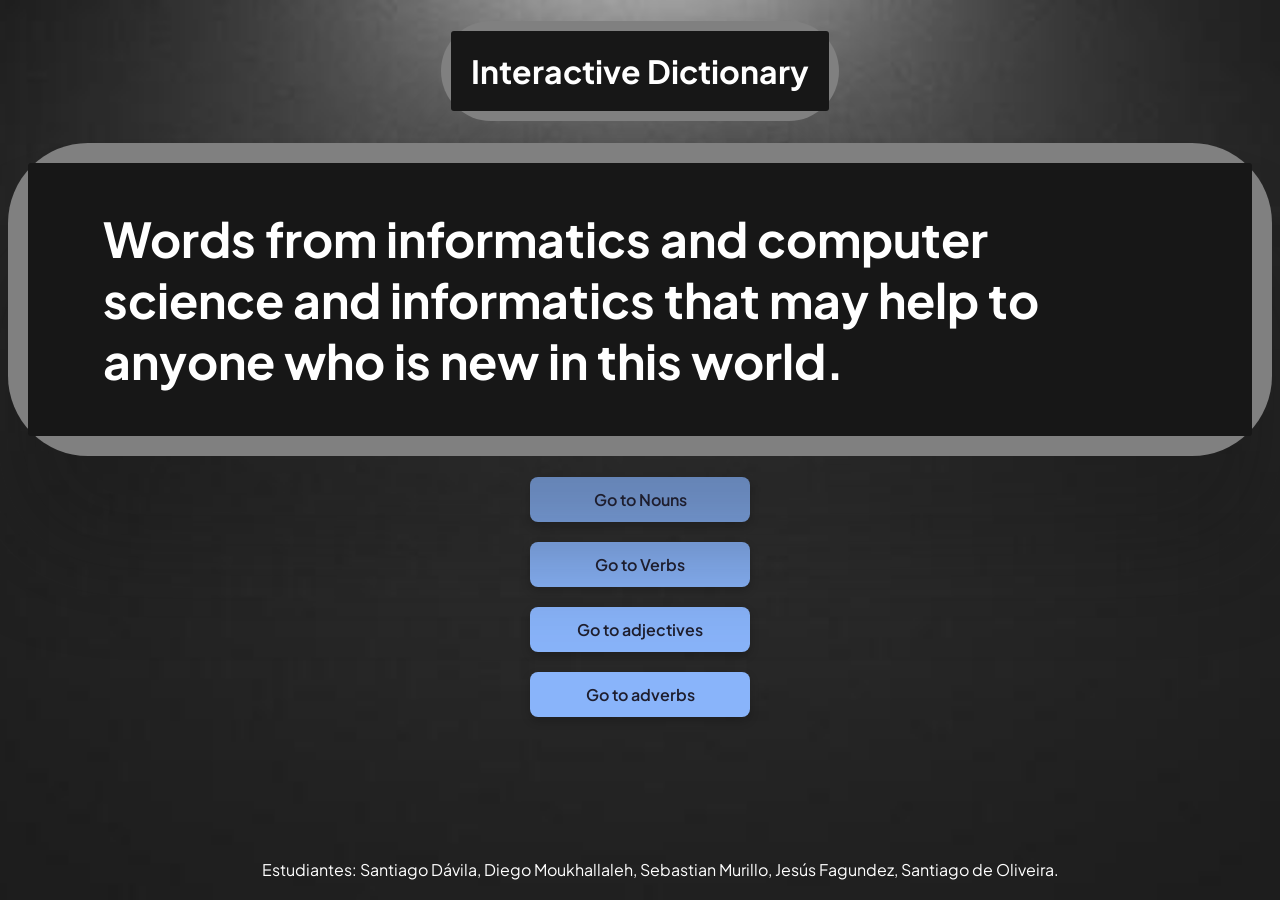
<file: index.html>
<!DOCTYPE html>
<html lang="es">
<head>
    <meta charset="UTF-8">
    <meta name="viewport" content="width=device-width, initial-scale=1.0">
    <title>Interactive dictionary </title>
    <link rel="stylesheet" href="stylesheet.css">
</head>
<body style="background-color: #e9e9e9">
    <div class="bg">
        <h1 class="tituloprincipal">  
            <div class="overtitle">
                <div class="title">
                    Interactive Dictionary
                </div>
            </div>    
        </h1>
        <h1 class="tituloprincipal">  
            <div class="overtitle2">
                <div class="title2">
                    <div class="parrafe">
                        <h2>Words from informatics and computer science and informatics that may help to anyone who is new in this world.</h2>
                    </div>
                </div>
            </div>
        </div>
            <p><a href="b2nouns.html" class="hreferencias">Go to Nouns</a></p>
            <p><a href="c3verbs.html" class="hreferencias">Go to Verbs</a></p>
            <p><a href="d4adjectives.html" class="hreferencias">Go to adjectives</a></p>
            <p><a href="e5.html" class="hreferencias">Go to adverbs</a></p>
        </div>
    </div>
</body>
<footer>
    <div class="piso">
        Estudiantes: Santiago Dávila, Diego Moukhallaleh, Sebastian Murillo, Jesús Fagundez, Santiago de Oliveira.
    </div>
</footer>
</html>
</file>
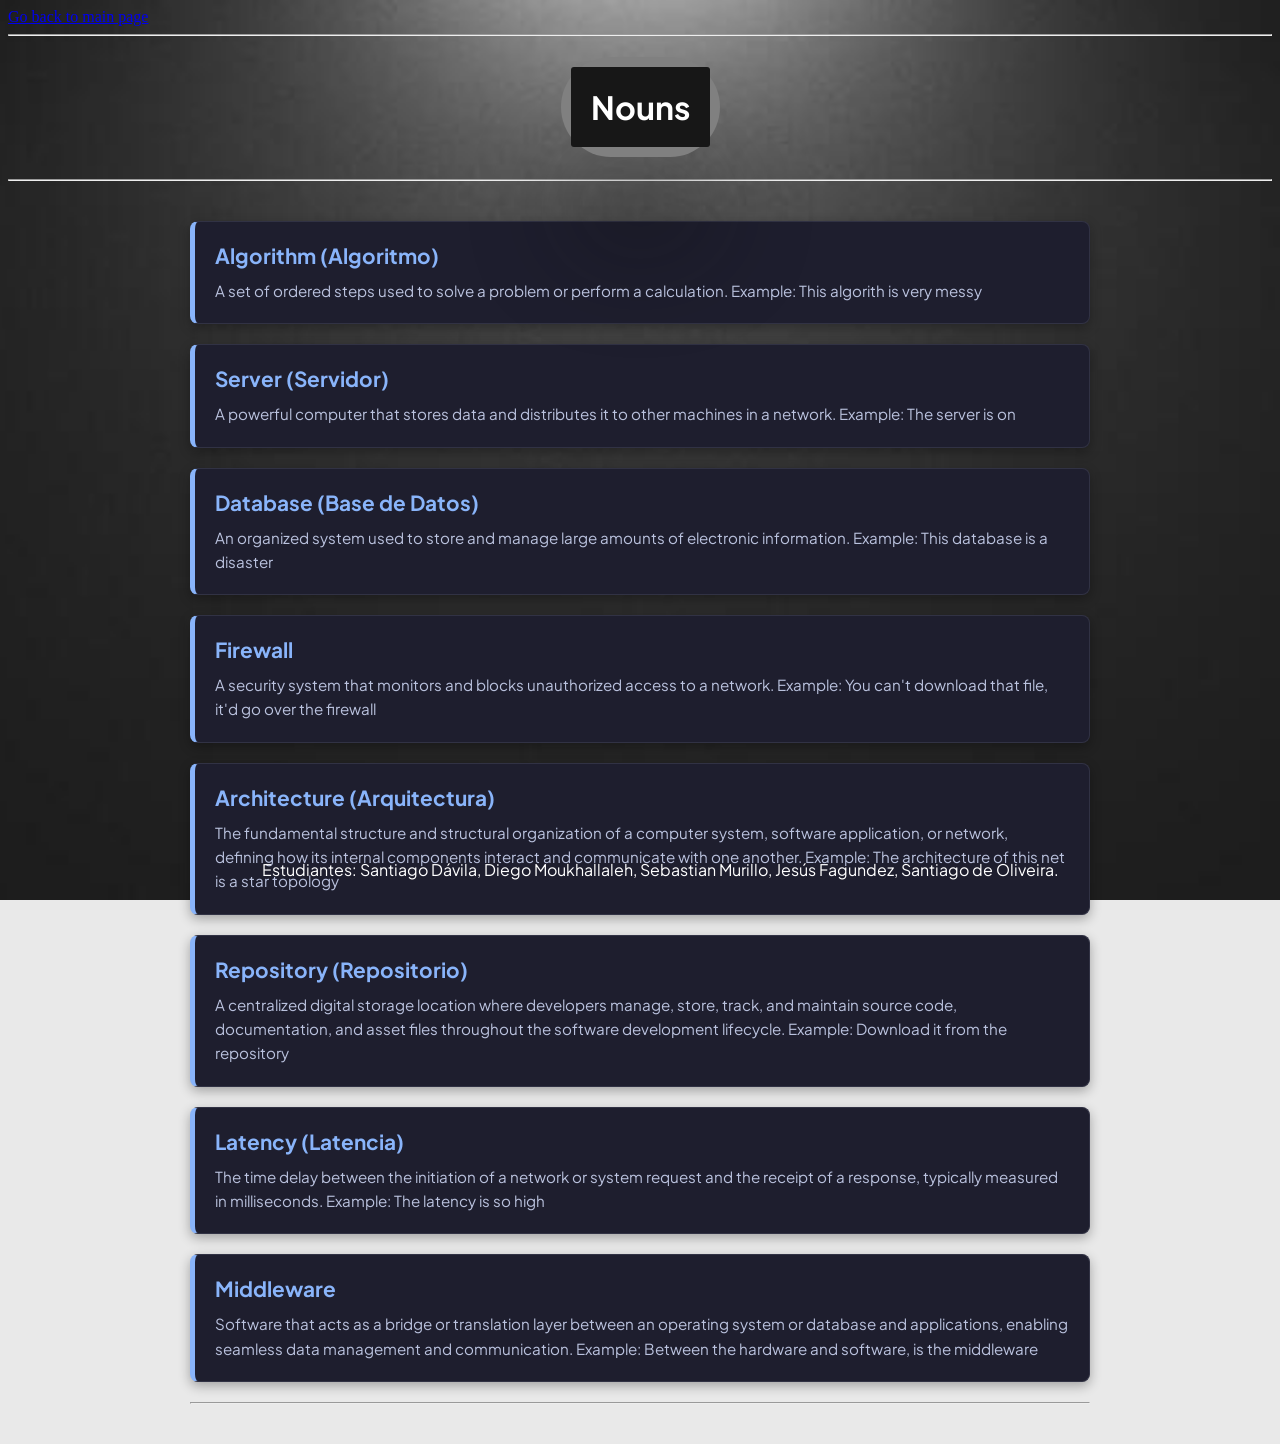
<file: b2nouns.html>
<!DOCTYPE html>
<html lang="es">
<head>
    <meta charset="UTF-8">
    <meta name="viewport" content="width=device-width, initial-scale=1.0">
    <link rel="stylesheet" href="stylesheet.css">
    <title>Interactive dictionary Nouns</title>
</head>
<body style="background-color:#e9e9e9">
    <div class="bg">
        <a href="index.html">Go back to main page</a>
        <hr>
            <h1 class ="tituloprincipal">
                    <div class="overtitle">
                        <div class="title">
                        Nouns
                        </div>
                    </div>
                </div>
            </h1>
        <hr>
        <style>
            .dictionary-container {
                max-width: 900px;
                margin: 40px auto;
                padding: 0 20px;
                font-family: 'Plus Jakarta Sans', -apple-system, BlinkMacSystemFont, 'Segoe UI', Roboto, sans-serif;
                color: #cdd6f4;
            }

            .dictionary-card {
                background-color: #1e1e2e;
                border: 1px solid #313244;
                border-left: 5px solid #89b4fa; /* Acento azul */
                border-radius: 8px;
                padding: 20px;
                margin-bottom: 20px;
                box-shadow: 0 4px 12px rgba(0, 0, 0, 0.3);
                transition: transform 0.2s ease, box-shadow 0.2s ease;
            }
            
            .dictionary-card:hover {
                transform: translateY(-2px);
                box-shadow: 0 6px 16px rgba(137, 180, 250, 0.15);
            }
            .card-term {
                font-size: 1.3rem;
                font-weight: 700;
                color: #89b4fa;
                margin: 0 0 10px 0;
            }
            .card-definition {
                font-size: 0.95rem;
                line-height: 1.6;
                color: #bac2de;
                margin: 0;
                text-align: left;
                }
        </style>
        <div class="dictionary-container">
            <div class="dictionary-card">
                <h3 class="card-term">Algorithm (Algoritmo)</h3>
                <p class="card-definition">A set of ordered steps used to solve a problem or perform a calculation. Example: This algorith is very messy</p>
        </div>


        <div class="dictionary-card">
            <h3 class="card-term">Server (Servidor)</h3>
            <p class="card-definition">A powerful computer that stores data and distributes it to other machines in a network. Example: The server is on</p>
        </div>

  
        <div class="dictionary-card">
            <h3 class="card-term">Database (Base de Datos)</h3>
            <p class="card-definition">An organized system used to store and manage large amounts of electronic information. Example: This database is a disaster</p>
        </div>


        <div class="dictionary-card">
            <h3 class="card-term">Firewall</h3>
            <p class="card-definition">A security system that monitors and blocks unauthorized access to a network. Example: You can't download that file, it'd go over the firewall</p>
        </div>

        <div class="dictionary-card">
            <h3 class="card-term">Architecture (Arquitectura)</h3>
            <p class="card-definition">The fundamental structure and structural organization of a computer system, software application, or network, defining how its internal components interact and communicate with one another. Example: The architecture of this net is a star topology</p>
        </div>


        <div class="dictionary-card">
            <h3 class="card-term">Repository (Repositorio)</h3>
            <p class="card-definition">A centralized digital storage location where developers manage, store, track, and maintain source code, documentation, and asset files throughout the software development lifecycle. Example: Download it from the repository</p>
        </div>

        <div class="dictionary-card">
            <h3 class="card-term">Latency (Latencia)</h3>
            <p class="card-definition">The time delay between the initiation of a network or system request and the receipt of a response, typically measured in milliseconds. Example: The latency is so high</p>
        </div>

        <div class="dictionary-card">
            <h3 class="card-term">Middleware</h3>
            <p class="card-definition">Software that acts as a bridge or translation layer between an operating system or database and applications, enabling seamless data management and communication. Example: Between the hardware and software, is the middleware</p>
        </div>
        <hr>
    </div>
</body>

<footer>
    <div class="piso">
        Estudiantes: Santiago Dávila, Diego Moukhallaleh, Sebastian Murillo, Jesús Fagundez, Santiago de Oliveira.
    </div>
</footer>
</file>
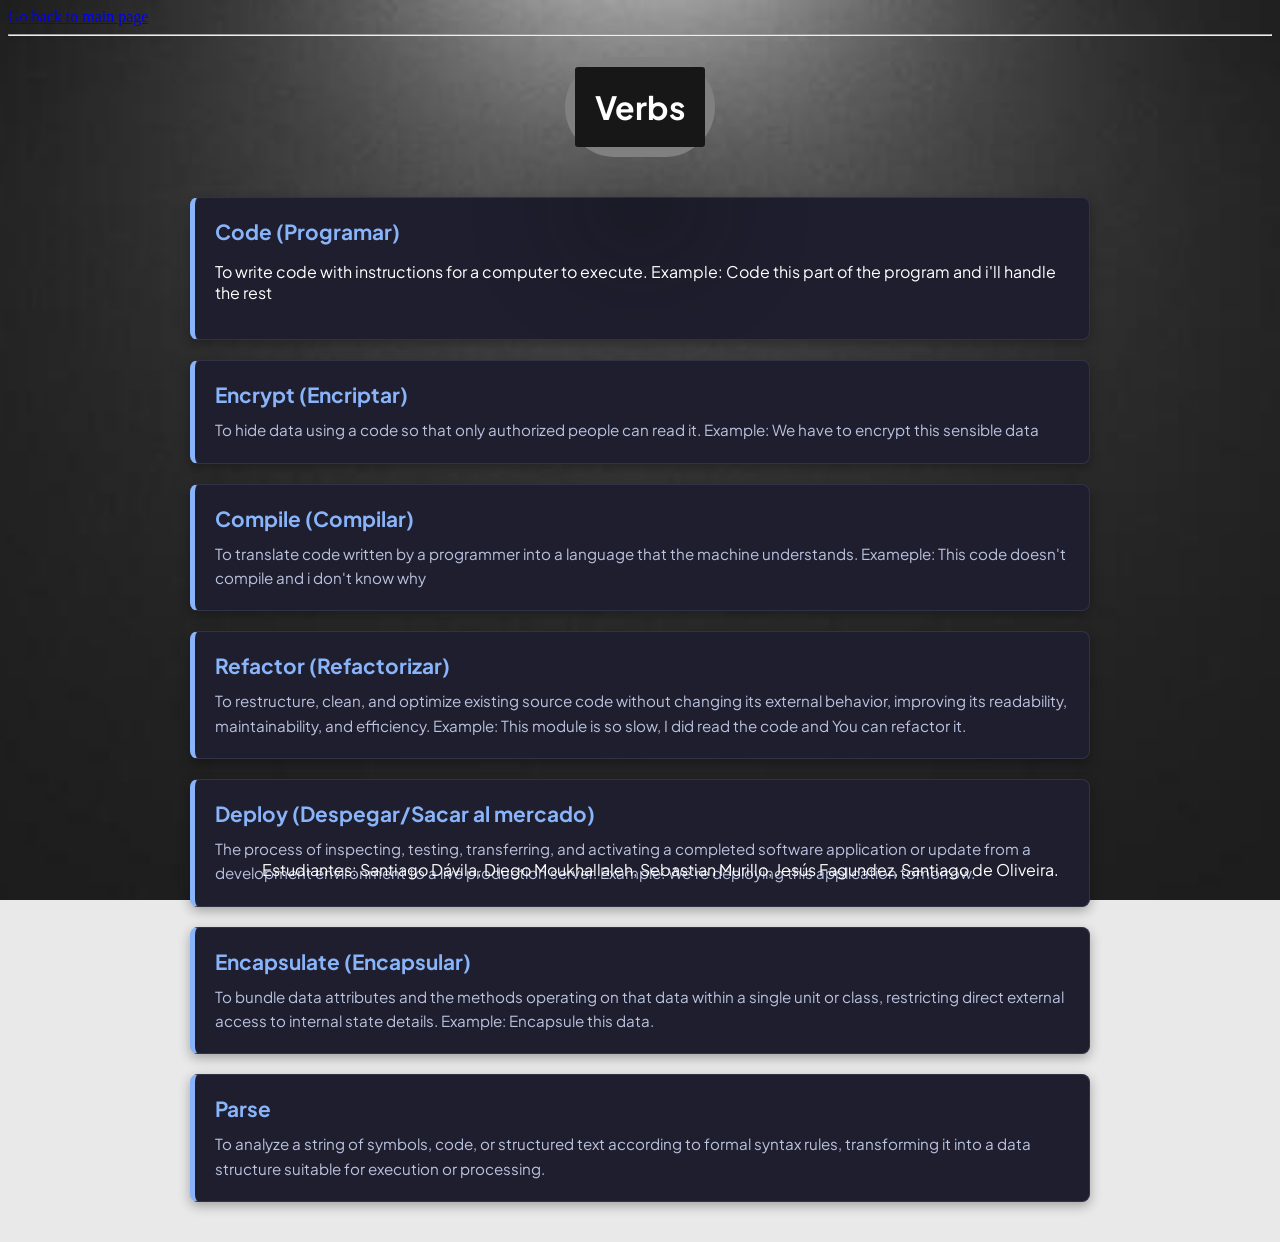
<file: c3verbs.html>
<!DOCTYPE html>
<html lang="es">
<head>
    <meta charset="UTF-8">
    <meta name="viewport" content="width=device-width, initial-scale=1.0">
    <link rel="stylesheet" href="stylesheet.css">
    <title>Interactive dictionary Verbs</title>
</head>
<body style="background-color: #e9e9e9">
    <div class="bg">
        <a href="index.html">Go back to main page</a>
        <hr>
        <h1 class ="tituloprincipal">
                <div class="overtitle">
                    <div class="title">
                        Verbs
                    </div>
                </div>
            </div>
        </h1>
        <style>
            .dictionary-container {
                max-width: 900px;
                margin: 40px auto;
                padding: 0 20px;
                font-family: 'Plus Jakarta Sans', -apple-system, BlinkMacSystemFont, 'Segoe UI', Roboto, sans-serif;
                color: #cdd6f4;
            }

            .dictionary-card {
                background-color: #1e1e2e;
                border: 1px solid #313244;
                border-left: 5px solid #89b4fa; /* Acento azul */
                border-radius: 8px;
                padding: 20px;
                margin-bottom: 20px;
                box-shadow: 0 4px 12px rgba(0, 0, 0, 0.3);
                transition: transform 0.2s ease, box-shadow 0.2s ease;
            }
            
            .dictionary-card:hover {
                transform: translateY(-2px);
                box-shadow: 0 6px 16px rgba(137, 180, 250, 0.15);
            }
            .card-term {
                font-size: 1.3rem;
                font-weight: 700;
                color: #89b4fa;
                margin: 0 0 10px 0;
            }
            .card-definition {
                font-size: 0.95rem;
                line-height: 1.6;
                color: #bac2de;
                margin: 0;
                text-align: left;
                }
        </style>
        <div class="dictionary-container">
            <div class="dictionary-card">
                <h3 class="card-term">Code (Programar)</h3>
                <p class="definicion">To write code with instructions for a computer to execute. Example: Code this part of the program and i'll handle the rest</p>
        </div>


        <div class="dictionary-card">
            <h3 class="card-term">Encrypt (Encriptar)</h3>
            <p class="card-definition">To hide data using a code so that only authorized people can read it. Example: We have to encrypt this sensible data</p>
        </div>

  
        <div class="dictionary-card">
            <h3 class="card-term">Compile (Compilar)</h3>
            <p class="card-definition">To translate code written by a programmer into a language that the machine understands. Exameple: This code doesn't compile and i don't know why</p>
        </div>


        <div class="dictionary-card">
            <h3 class="card-term">Refactor (Refactorizar)</h3>
            <p class="card-definition">To restructure, clean, and optimize existing source code without changing its external behavior, improving its readability, maintainability, and efficiency. Example: This module is so slow, I did read the code and You can refactor it.</p>
        </div>

        <div class="dictionary-card">
            <h3 class="card-term">Deploy (Despegar/Sacar al mercado)</h3>
            <p class="card-definition">The process of inspecting, testing, transferring, and activating a completed software application or update from a development environment to a live production server. Example: We're deploying this application tomorrow.</p>
        </div>


        <div class="dictionary-card">
            <h3 class="card-term">Encapsulate (Encapsular)</h3>
            <p class="card-definition">To bundle data attributes and the methods operating on that data within a single unit or class, restricting direct external access to internal state details. Example: Encapsule this data.</p>
        </div>

        <div class="dictionary-card">
            <h3 class="card-term">Parse</h3>
            <p class="card-definition">To analyze a string of symbols, code, or structured text according to formal syntax rules, transforming it into a data structure suitable for execution or processing.</p>
        </div>

    </div>
</body>

<footer>
    <div class="piso">
        Estudiantes: Santiago Dávila, Diego Moukhallaleh, Sebastian Murillo, Jesús Fagundez, Santiago de Oliveira.
    </div>
</footer>
</file>
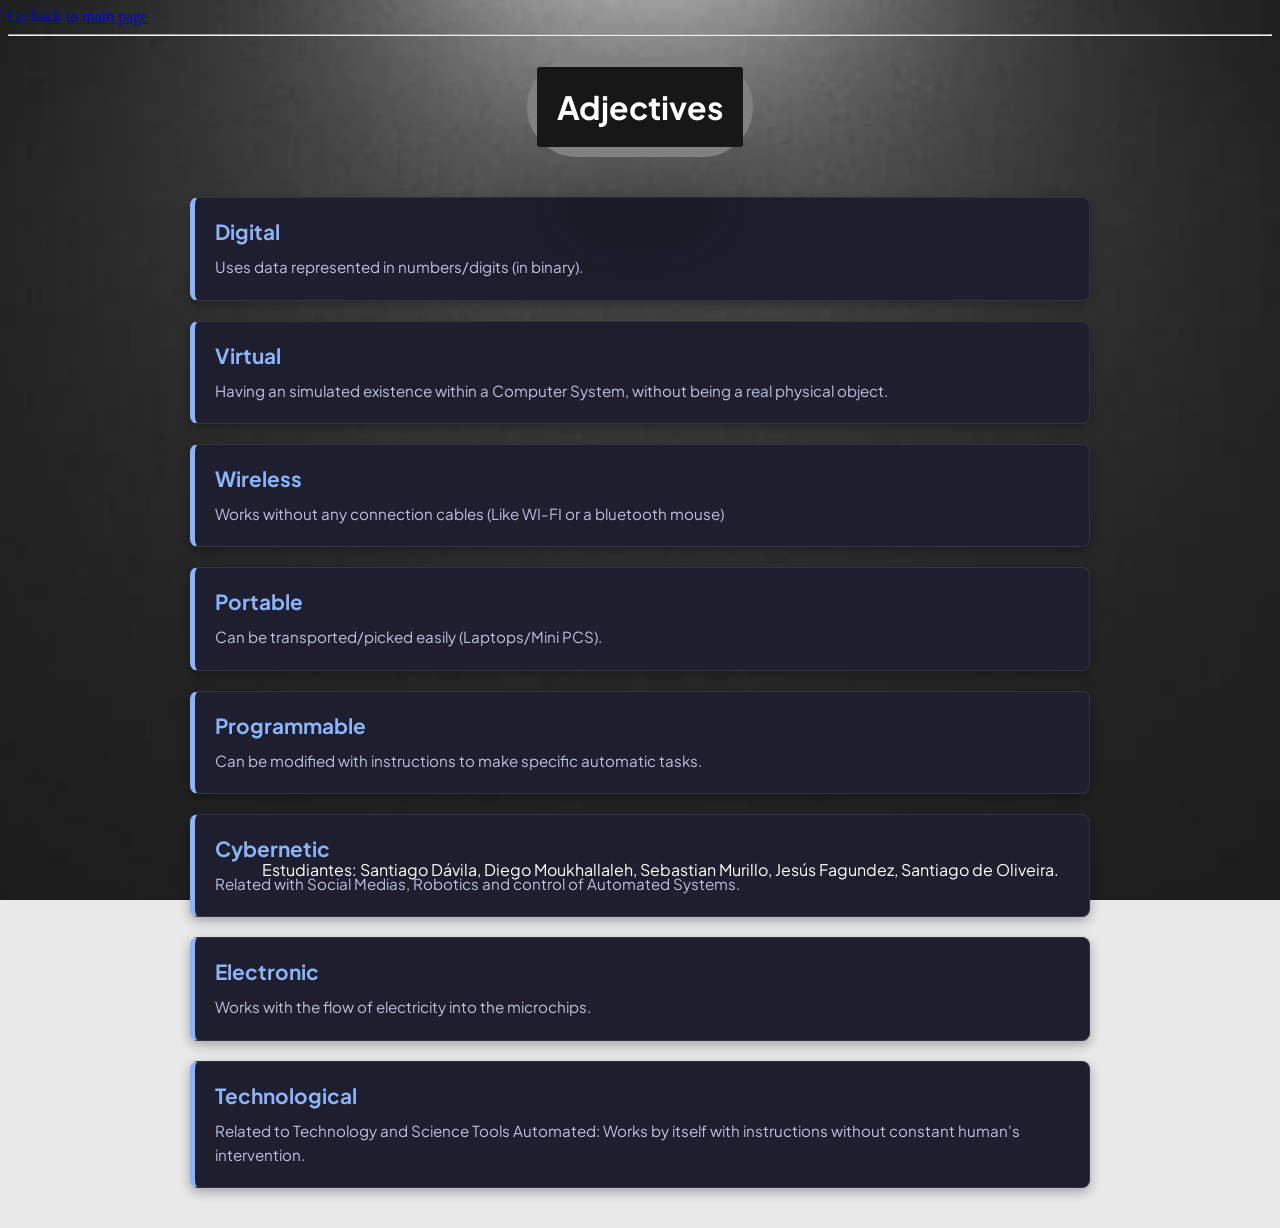
<file: d4adjectives.html>
<!DOCTYPE html>
<html lang="es">
<head>
    <meta charset="UTF-8">
    <meta name="viewport" content="width=device-width, initial-scale=1.0">
    <link rel="stylesheet" href="stylesheet.css">
    <title>Interactive dictionary Adjectives</title>
</head>
<body style="background-color: #e9e9e9">

    <a href="index.html">Go back to main page</a>
    <hr>
    <h1 class ="tituloprincipal">
        <div class="overtitle">
            <div class="title">
                Adjectives
            </div>
        </div>
    </h1>
<html>
<style>
    .dictionary-container {
        max-width: 900px;
        margin: 40px auto;
        padding: 0 20px;
        font-family: 'Plus Jakarta Sans', -apple-system, BlinkMacSystemFont, 'Segoe UI', Roboto, sans-serif;
        color: #cdd6f4;
    }
    .dictionary-card {
        background-color: #1e1e2e;
        border: 1px solid #313244;
        border-left: 5px solid #89b4fa; /* Acento azul */
        border-radius: 8px;
        padding: 20px;
        margin-bottom: 20px;
        box-shadow: 0 4px 12px rgba(0, 0, 0, 0.3);
        transition: transform 0.2s ease, box-shadow 0.2s ease;
    }

    .dictionary-card:hover {
        transform: translateY(-2px);
        box-shadow: 0 6px 16px rgba(137, 180, 250, 0.15);
    }

    .card-term {
        font-size: 1.3rem;
        font-weight: 700;
        color: #89b4fa;
        margin: 0 0 10px 0;
    }


  .card-definition {
    font-size: 0.95rem;
    line-height: 1.6;
    color: #bac2de;
    margin: 0;
    text-align: left;
    }
</style>

<div class="dictionary-container">

    <div class="dictionary-card">
      <h3 class="card-term">Digital</h3>
      <p class="card-definition">Uses data represented in numbers/digits (in binary).</p>
    </div>

    <div class="dictionary-card">
      <h3 class="card-term">Virtual</h3>
      <p class="card-definition">Having an simulated existence within a Computer System, without being a real physical object.</p>
    </div>

    <div class="dictionary-card">
      <h3 class="card-term">Wireless</h3>
      <p class="card-definition">Works without any connection cables (Like WI-FI or a bluetooth mouse)</p>
    </div>

    <div class="dictionary-card">
      <h3 class="card-term">Portable</h3>
      <p class="card-definition">Can be transported/picked easily (Laptops/Mini PCS).</p>
    </div>

    <div class="dictionary-card">
      <h3 class="card-term">Programmable</h3>
      <p class="card-definition">Can be modified with instructions to make specific automatic tasks.</p>
    </div>

    <div class="dictionary-card">
      <h3 class="card-term">Cybernetic</h3>
      <p class="card-definition">Related with Social Medias, Robotics and control of Automated Systems.</p>
    </div>

    <div class="dictionary-card">
      <h3 class="card-term">Electronic</h3>
      <p class="card-definition">Works with the flow of electricity into the microchips.</p>
    </div>

    <div class="dictionary-card">
      <h3 class="card-term">Technological</h3>
      <p class="card-definition">Related to Technology and Science Tools
Automated: Works by itself with instructions without constant human's intervention.</p>
    </div>
</body>

<footer>
    <div class="piso">
        Estudiantes: Santiago Dávila, Diego Moukhallaleh, Sebastian Murillo, Jesús Fagundez, Santiago de Oliveira.
    </div>
</footer>
</file>
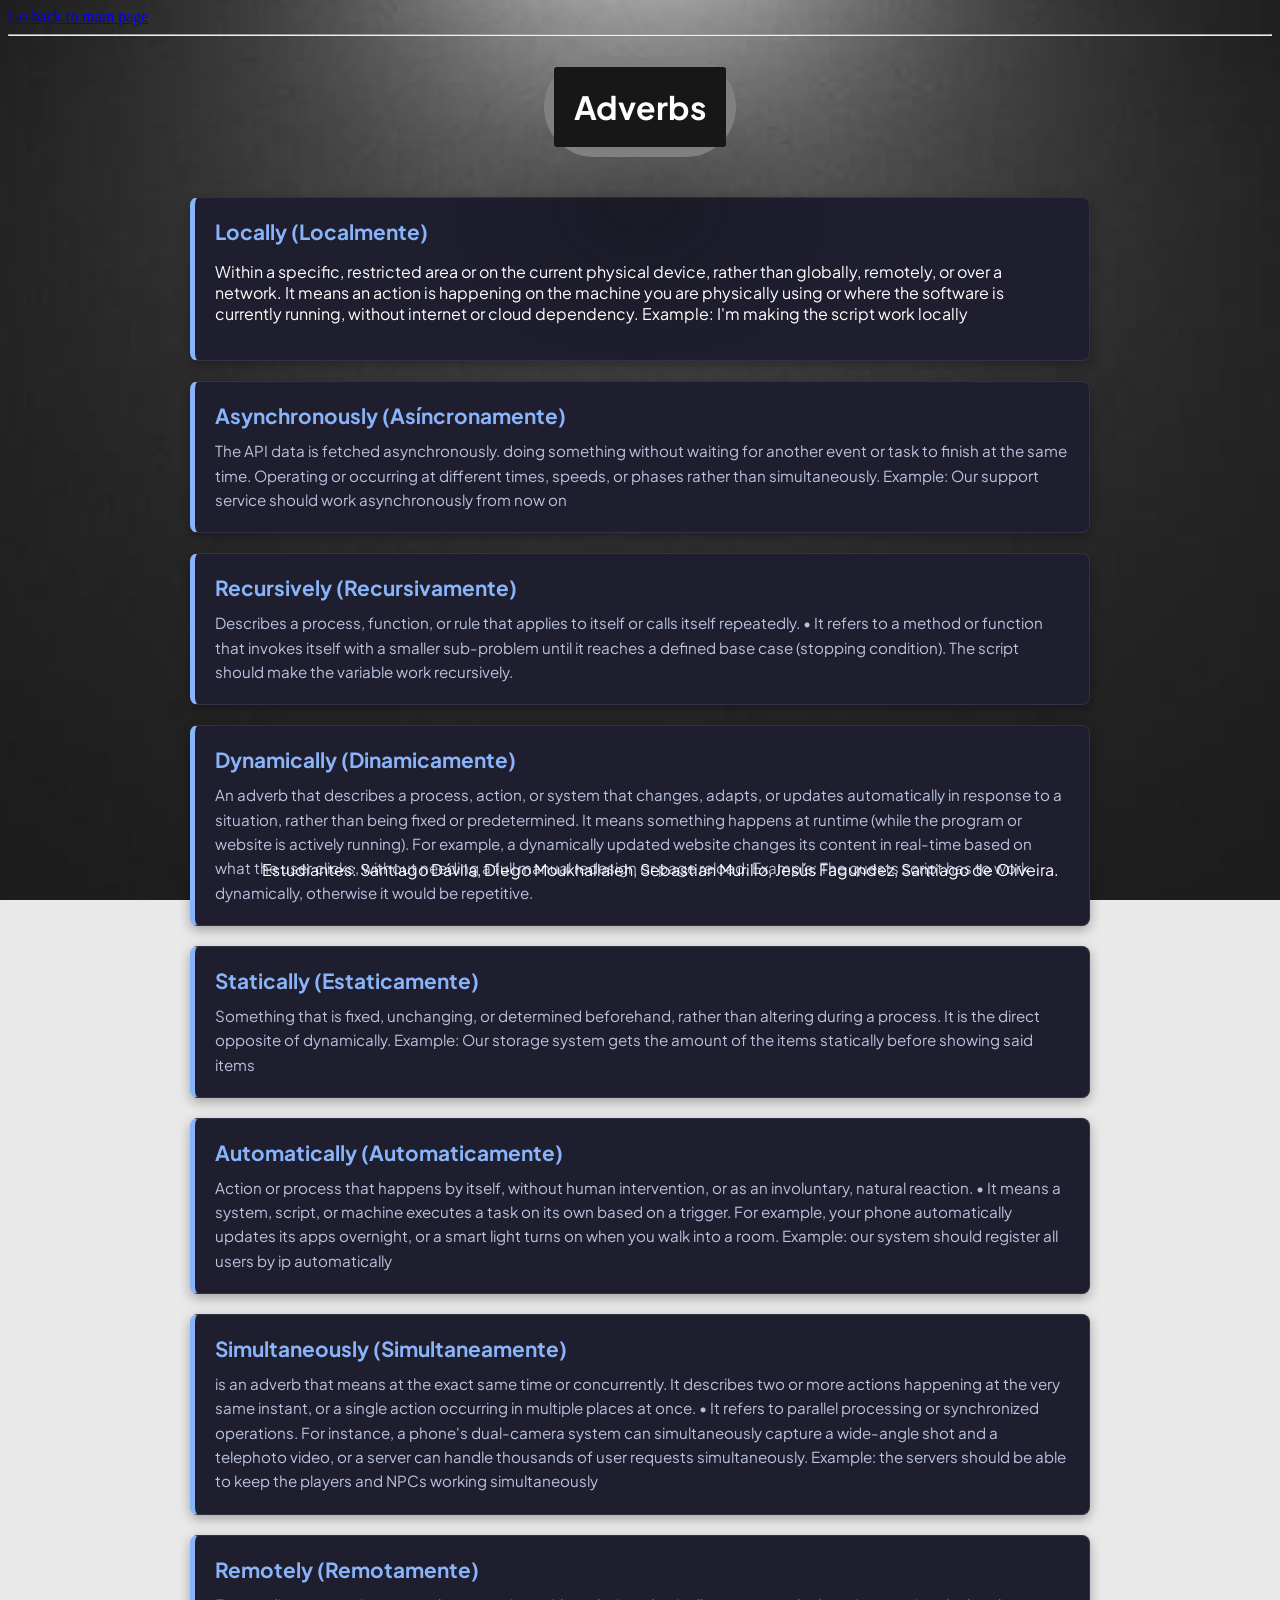
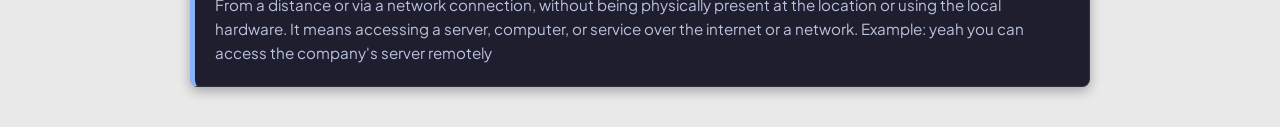
<file: e5.html>
<!DOCTYPE html>
<html lang="es">
<head>
    <meta charset="UTF-8">
    <meta name="viewport" content="width=device-width, initial-scale=1.0">
    <link rel="stylesheet" href="stylesheet.css">
    <title>Interactive dictionary Adverbs</title>
</head>
<body style="background-color: #e9e9e9">
    <div class="bg">
        <a href="index.html">Go back to main page</a>
        <hr>
        <h1 class ="tituloprincipal">
                <div class="overtitle">
                    <div class="title">
                        Adverbs
                    </div>
                </div>
            </div>
        </h1>
        <style>
            .dictionary-container {
                max-width: 900px;
                margin: 40px auto;
                padding: 0 20px;
                font-family: 'Plus Jakarta Sans', -apple-system, BlinkMacSystemFont, 'Segoe UI', Roboto, sans-serif;
                color: #cdd6f4;
            }

            .dictionary-card {
                background-color: #1e1e2e;
                border: 1px solid #313244;
                border-left: 5px solid #89b4fa; /* Acento azul */
                border-radius: 8px;
                padding: 20px;
                margin-bottom: 20px;
                box-shadow: 0 4px 12px rgba(0, 0, 0, 0.3);
                transition: transform 0.2s ease, box-shadow 0.2s ease;
            }
            
            .dictionary-card:hover {
                transform: translateY(-2px);
                box-shadow: 0 6px 16px rgba(137, 180, 250, 0.15);
            }
            .card-term {
                font-size: 1.3rem;
                font-weight: 700;
                color: #89b4fa;
                margin: 0 0 10px 0;
            }
            .card-definition {
                font-size: 0.95rem;
                line-height: 1.6;
                color: #bac2de;
                margin: 0;
                text-align: left;
                }
        </style>
        <div class="dictionary-container">
            <div class="dictionary-card">
                <h3 class="card-term">Locally (Localmente)</h3>
                <p class="definicion">Within a specific, restricted area or on the current physical device, rather than globally, remotely, or over a network.  It means an action is happening on the machine you are physically using or where the software is currently running, without internet or cloud dependency. Example: I'm making the script work locally</p>
        </div>


        <div class="dictionary-card">
            <h3 class="card-term">Asynchronously (Asíncronamente)</h3>
            <p class="card-definition"> The API data is fetched asynchronously. doing something without waiting for another event or task to finish at the same time.  Operating or occurring at different times, speeds, or phases rather than simultaneously. Example: Our support service should work asynchronously from now on</p>
        </div>

  
        <div class="dictionary-card">
            <h3 class="card-term">Recursively (Recursivamente)</h3>
            <p class="card-definition">Describes a process, function, or rule that applies to itself or calls itself repeatedly. •  It refers to a method or function that invokes itself with a smaller sub-problem until it reaches a defined base case (stopping condition). The script should make the variable work recursively.</p>
        </div>


        <div class="dictionary-card">
            <h3 class="card-term">Dynamically (Dinamicamente)</h3>
            <p class="card-definition">An adverb that describes a process, action, or system that changes, adapts, or updates automatically in response to a situation, rather than being fixed or predetermined.  It means something happens at runtime (while the program or website is actively running). For example, a dynamically updated website changes its content in real-time based on what the user clicks, without needing a full manual redesign or page reload. Example: The quests script has to work dynamically, otherwise it would be repetitive.</p>
        </div>

        <div class="dictionary-card">
            <h3 class="card-term">Statically (Estaticamente)</h3>
            <p class="card-definition">Something that is fixed, unchanging, or determined beforehand, rather than altering during a process. It is the direct opposite of dynamically. Example: Our storage system gets the amount of the items statically before showing said items</p>
        </div>


        <div class="dictionary-card">
            <h3 class="card-term">Automatically (Automaticamente)</h3>
            <p class="card-definition">Action or process that happens by itself, without human intervention, or as an involuntary, natural reaction. • It means a system, script, or machine executes a task on its own based on a trigger. For example, your phone automatically updates its apps overnight, or a smart light turns on when you walk into a room. Example: our system should register all users by ip automatically</p>
        </div>

        <div class="dictionary-card">
            <h3 class="card-term">Simultaneously (Simultaneamente)</h3>
            <p class="card-definition"> is an adverb that means at the exact same time or concurrently. It describes two or more actions happening at the very same instant, or a single action occurring in multiple places at once. • It refers to parallel processing or synchronized operations. For instance, a phone's dual-camera system can simultaneously capture a wide-angle shot and a telephoto video, or a server can handle thousands of user requests simultaneously. Example: the servers should be able to keep the players and NPCs working simultaneously</p>
        </div>

        <div class="dictionary-card">
            <h3 class="card-term">Remotely (Remotamente)</h3>
            <p class="card-definition"> From a distance or via a network connection, without being physically present at the location or using the local hardware. It means accessing a server, computer, or service over the internet or a network. Example: yeah you can access the company's server remotely</p>
        </div>

    </div>
</body>

<footer>
    <div class="piso">
        Estudiantes: Santiago Dávila, Diego Moukhallaleh, Sebastian Murillo, Jesús Fagundez, Santiago de Oliveira.
    </div>
</footer>
</file>
<file: stylesheet.css>
@import url('https://fonts.googleapis.com/css2?family=Plus+Jakarta+Sans:wght@400;500;600;700&display=swap');

body {
    background-image: url('empty-dark-gray-wall-room-background-with-light-graphic-art-design-3d-photo.jpg');
    background-repeat: no-repeat;
    background-size: cover;
    background-position: center center;
    background-attachment: fixed;
    background-color: #1e1e2e;
}




.tituloprincipal{
    color:white;
    font-family: 'Plus Jakarta Sans', sans-serif;
    font: 40px;
    display: flex;
    justify-content: center;
    align-items: center;
    min-height: 10vh;
}

.title{
    color:white;
    font-family: 'Plus Jakarta Sans', sans-serif;
    background-color: #171717;
    padding: 20px;
    font: 300px;
    border-radius: 3px;
}

.title2{
    background-color: #171717;
    padding: 5px;
    font: 300px;
    border-radius: 3px;
}

.overtitle{
    background-color: gray;
    padding: 10px;
    border-radius: 80px;
    box-shadow: 0px 100px 100px rgba(16, 16, 16, 0.3);
}

.overtitle2{
    background-color: gray;
    padding: 20px;
    border-radius: 80px;
    box-shadow: 0px 100px 100px rgba(16, 16, 16, 0.3);
}


.hreferencias {
    margin: 20px auto;           /* Centra el botón horizontalmente en la pantalla */
    width: fit-content;          /* Ajusta el ancho al texto para que no ocupe todo el ancho */
    display: block;       /* O 'block' si los quieres uno debajo del otro */
    width: 220px;                /* Define un ancho fijo igual para todos los botones */
    text-align: center;          /* Centra el texto dentro del botón */
    padding: 12px 0;
    background-color: #89b4fa;
    color: #1e1e2e;
    text-decoration: none;
    font-family: 'Plus Jakarta Sans', sans-serif;
    font-weight: 600;
    border-radius: 8px;
    box-shadow: 0px 4px 10px rgba(0, 0, 0, 0.2);
    transition: all 0.3s ease;[cite: 2]
    text-align: center;[cite: 2]
}

.hreferencias:hover {
    background-color: #b4befe;
    transform: translateY(-2px);
    box-shadow: 0px 6px 15px rgba(137, 180, 250, 0.4);
    justify-content: center;
    text-align:center;
}

.parrafe{
    color: white;
    font-family: 'Plus Jakarta Sans', sans-serif;
    font: 7px;
    margin-left:70px;
    margin-right:70px;
}

.definicion {
    font-family: 'Plus Jakarta Sans', sans-serif;
    display: flex;          
    justify-content: center;
    align-items: center;    
    gap: 20px;              
    color: white;
}

.piso{
    display:block;
    padding: 20px;
    color: white;
    text-align: center;
    font-family: 'Plus Jakarta Sans', sans-serif;
    position: fixed;
    bottom: 0;
    left: 0;
    width: 100%;
    border-radius: 2px;
}
</file>
